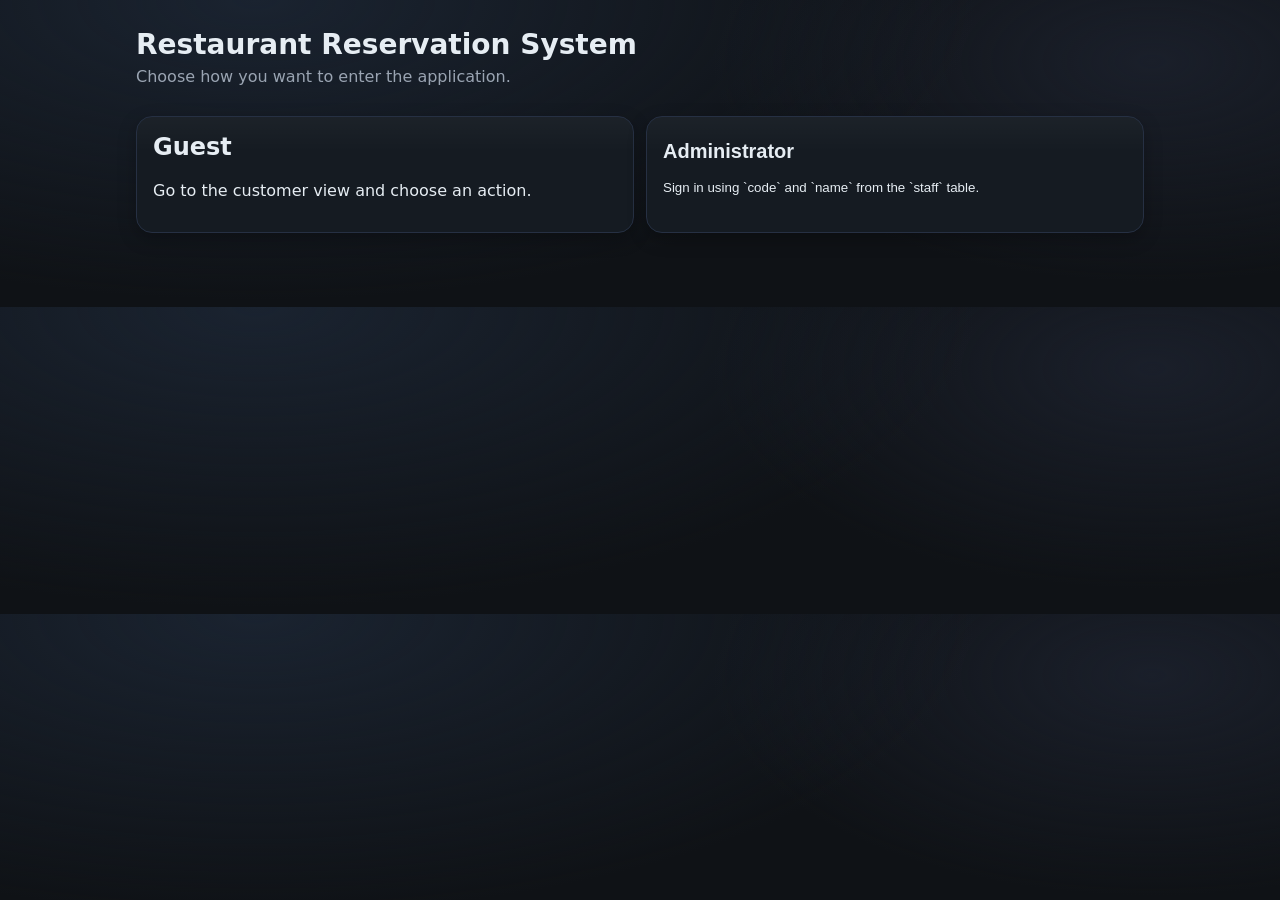
<file: app-frontend-backend/src/main/resources/static/index.html>
<!doctype html>
<html lang="en">
<head>
  <meta charset="utf-8" />
  <meta name="viewport" content="width=device-width,initial-scale=1" />
  <title>Start</title>
  <link rel="stylesheet" href="styles.css" />
</head>
<body>
  <main class="container">
    <header class="header">
      <h1>Restaurant Reservation System</h1>
      <p class="muted">Choose how you want to enter the application.</p>
    </header>

    <section class="grid2">
      <a class="card linkcard roleCard" href="/guest.html">
        <h2>Guest</h2>
        <p>Go to the customer view and choose an action.</p>
      </a>

      <button id="openAdminLoginBtn" class="card linkcard roleCard roleButton" type="button">
        <h2>Administrator</h2>
        <p>Sign in using `code` and `name` from the `staff` table.</p>
      </button>
    </section>

    <section id="adminLoginPanel" class="card adminLoginCard hidden">
      <h2>Administrator Sign In</h2>
      <form id="adminEntryForm" class="form">
        <div class="row">
          <label>Code
            <input id="adminCode" name="code" required placeholder="e.g. 1234" />
          </label>
          <label>Name
            <input id="adminName" name="name" required placeholder="e.g. John" />
          </label>
          <div class="actions">
            <button class="btn primary" type="submit">Sign In</button>
          </div>
        </div>
      </form>
      <div id="adminEntryMsg" class="result"></div>
    </section>
  </main>

  <script src="core.js"></script>
  <script src="public-pages.js"></script>
  <script src="admin-page.js"></script>
  <script src="app.js"></script>
</body>
</html>
</file>
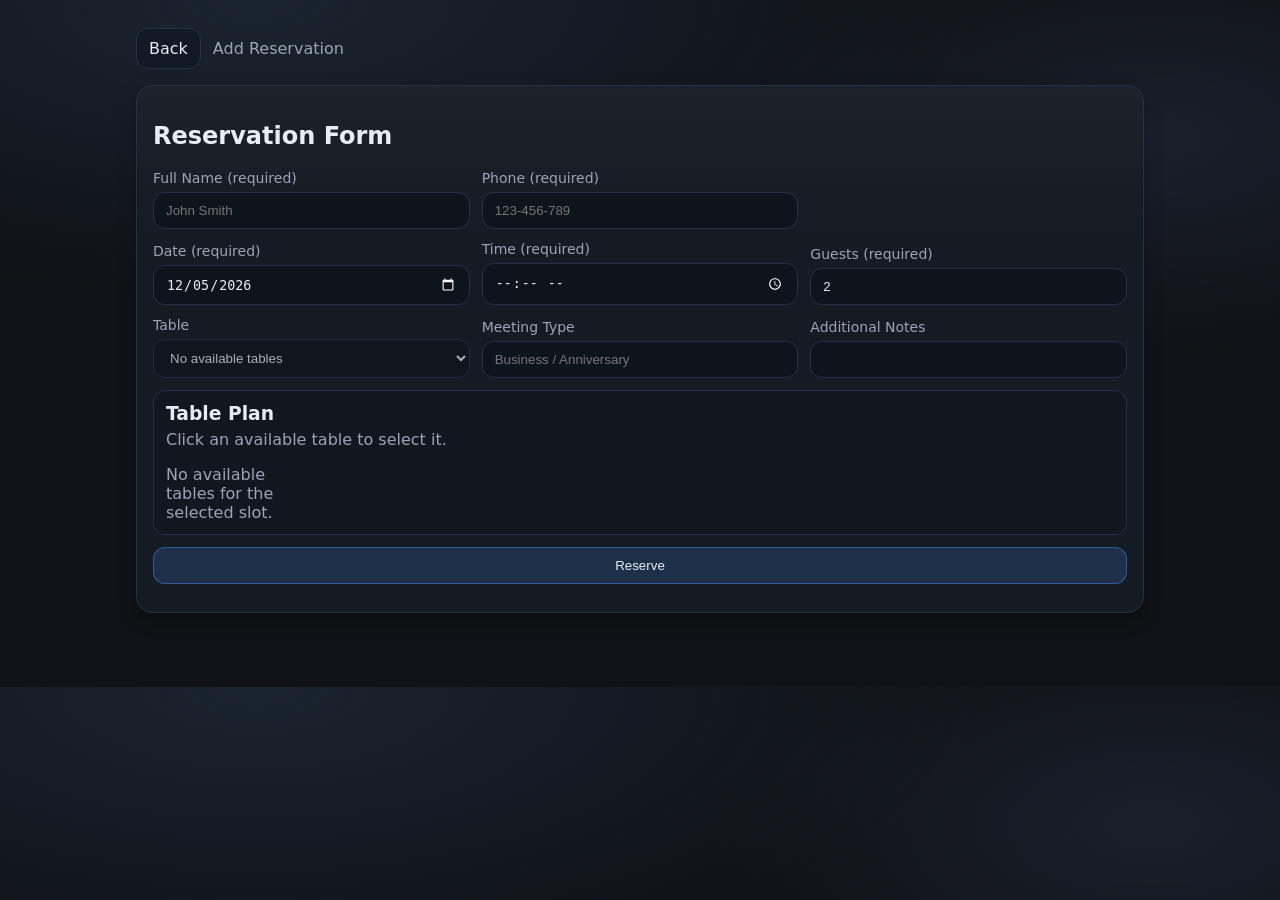
<file: app-frontend-backend/src/main/resources/static/add.html>
<!doctype html>
<html lang="en">
<head>
  <meta charset="utf-8" />
  <meta name="viewport" content="width=device-width,initial-scale=1" />
  <title>Add Reservation</title>
  <link rel="stylesheet" href="styles.css" />
</head>
<body>
  <main class="container">
    <nav class="topnav">
      <a href="/guest.html" class="btn secondary">Back</a>
      <span class="muted">Add Reservation</span>
    </nav>

    <section class="card">
      <h2>Reservation Form</h2>

      <form id="addForm" class="form">
        <div class="row">
          <label>Full Name (required)
            <input name="customerName" required placeholder="John Smith" />
          </label>

          <label>Phone (required)
            <input name="phone" required inputmode="numeric" maxlength="11" placeholder="123-456-789" />
          </label>
        </div>

        <div class="row">
          <label>Date (required)
            <input id="date" name="date" type="date" required />
          </label>

          <label>Time (required)
            <input id="time" name="time" type="time" step="900" required />
          </label>

          <label>Guests (required)
            <input name="guests" type="number" id="guests" min="1" max="10" value="2" required />
          </label>
        </div>

        <div class="row">
          <label>Table
            <select name="tableId" id="tableSelect" required></select>
          </label>

          <label>Meeting Type
            <input name="meetingType" placeholder="Business / Anniversary" />
          </label>

          <label>Additional Notes
            <input name="description" maxlength="500" />
          </label>
        </div>

        <div class="tablePlanWrap">
          <div class="planHeader">
            <h3>Table Plan</h3>
            <p class="muted">Click an available table to select it.</p>
          </div>
          <div id="bookingTablePlan" class="tablesGrid tablePlan"></div>
        </div>

        <button class="btn primary" type="submit">Reserve</button>
      </form>

      <div id="result" class="result"></div>
    </section>
  </main>

  <script src="core.js"></script>
  <script src="public-pages.js"></script>
  <script src="admin-page.js"></script>
  <script src="app.js"></script>
</body>
</html>
</file>
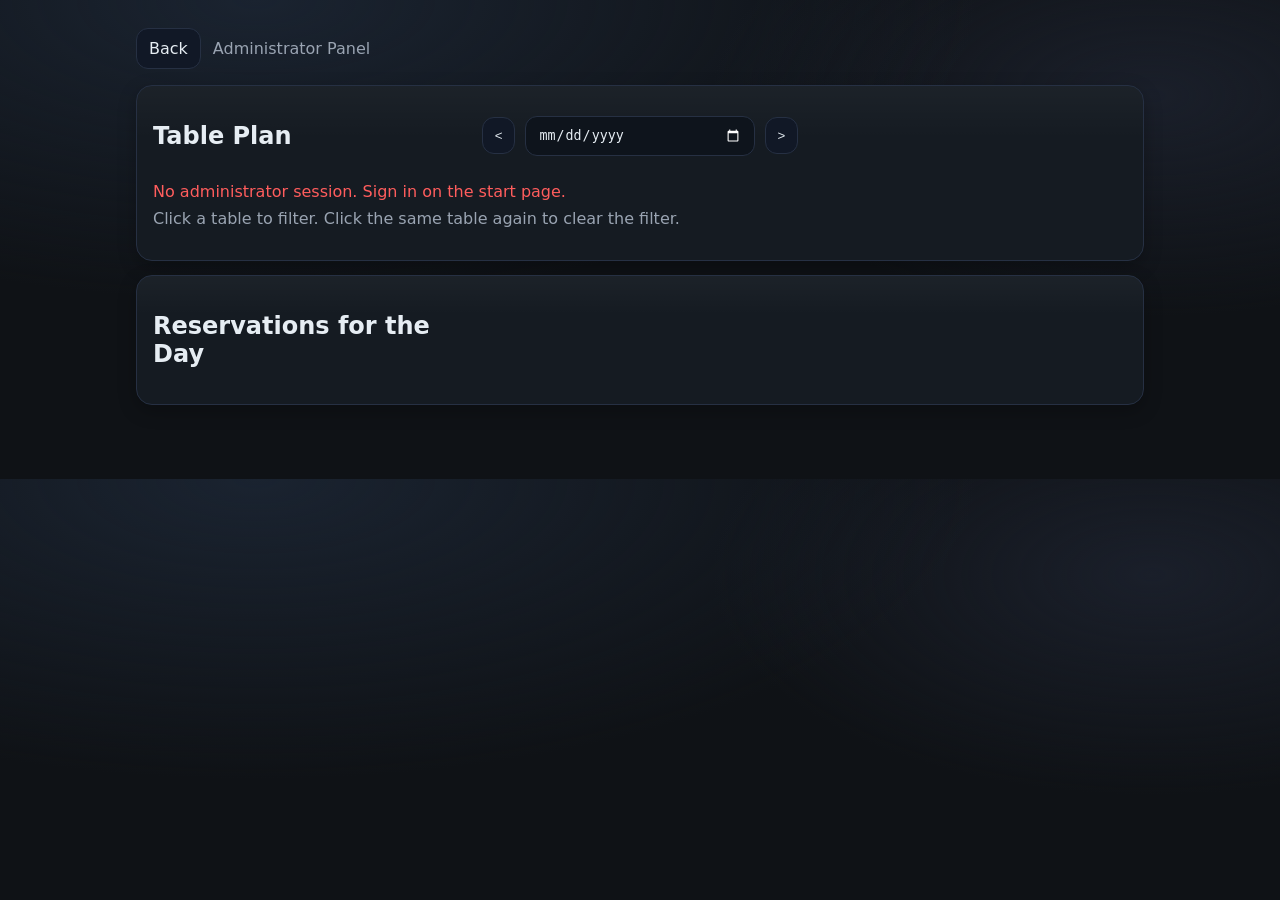
<file: app-frontend-backend/src/main/resources/static/admin.html>
<!doctype html>
<html lang="en">
<head>
  <meta charset="utf-8" />
  <meta name="viewport" content="width=device-width,initial-scale=1" />
  <title>Administrator Panel</title>
  <link rel="stylesheet" href="styles.css" />
</head>
<body>
  <main class="container">
    <nav class="topnav">
      <a href="/guest.html" class="btn secondary">Back</a>
      <span class="muted">Administrator Panel</span>
      <span id="accountBadge" class="accountBadge hidden"></span>
    </nav>

    <section class="card">
      <div class="row headerRow">
        <h2>Table Plan</h2>
        <div class="actions">
          <button id="prevDayBtn" class="btn secondary" type="button">&lt;</button>
          <input id="adminDate" type="date" required />
          <button id="nextDayBtn" class="btn secondary" type="button">&gt;</button>
        </div>
      </div>
      <div id="adminMsg" class="result"></div>
      <div id="tablesGrid" class="tablesGrid tablePlan"></div>
      <p class="muted">Click a table to filter. Click the same table again to clear the filter.</p>
    </section>

    <section class="card">
      <div class="row headerRow">
        <h2>Reservations for the Day</h2>
      </div>
      <div id="reservationsList" class="list"></div>
    </section>
  </main>

  <script src="core.js"></script>
  <script src="public-pages.js"></script>
  <script src="admin-page.js"></script>
  <script src="app.js"></script>
</body>
</html>
</file>
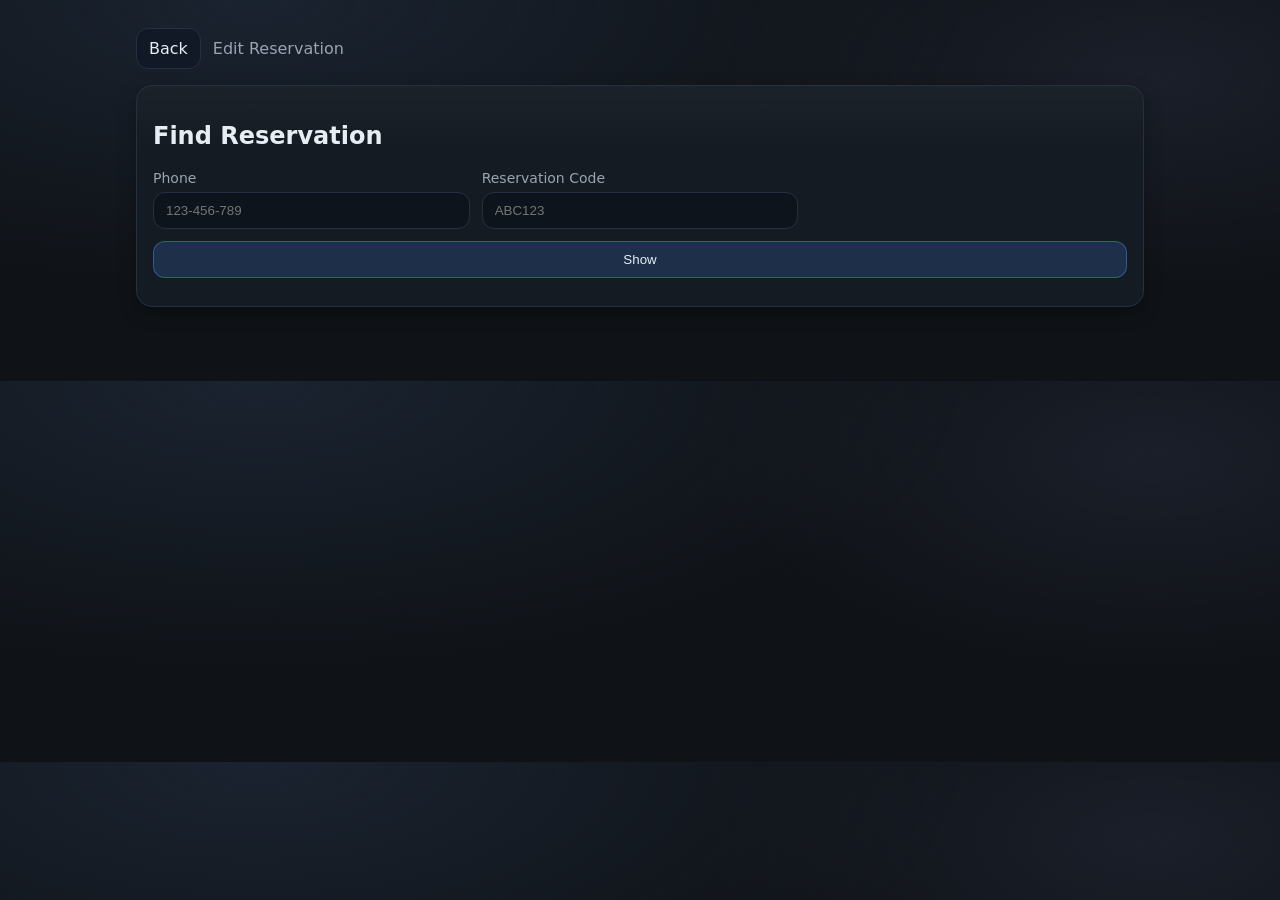
<file: app-frontend-backend/src/main/resources/static/edit.html>
<!doctype html>
<html lang="en">
<head>
  <meta charset="utf-8" />
  <meta name="viewport" content="width=device-width,initial-scale=1" />
  <title>Edit Reservation</title>
  <link rel="stylesheet" href="styles.css" />
</head>
<body>
  <main class="container">
    <nav class="topnav">
      <a href="/guest.html" class="btn secondary">Back</a>
      <span class="muted">Edit Reservation</span>
    </nav>

    <section class="card">
      <h2>Find Reservation</h2>

      <form id="lookupForm" class="form">
        <div class="row">
          <label>Phone
            <input name="phone" required inputmode="numeric" maxlength="11" placeholder="123-456-789" />
          </label>
          <label>Reservation Code
            <input name="code" required placeholder="ABC123" />
          </label>
        </div>

        <button class="btn primary" type="submit">Show</button>
      </form>

      <div id="lookupResult" class="result"></div>
    </section>

    <section class="card" id="editCard" style="display:none;">
      <h2>Edit</h2>
      <p class="muted">Update selected fields and save. (Empty = no change)</p>

      <form id="editForm" class="form">
        <div class="row">
          <label>New Date
            <div class="dateField">
              <input name="date" id="editDate" type="date" />
              <button type="button" class="datePickerBtn" data-date-target="editDate" aria-label="Choose date">Date</button>
            </div>
          </label>
          <label>New Time
            <input name="time" id="editTime" type="time" step="900" />
          </label>
        </div>

        <div class="row">
          <label>New Guests
            <input name="guests" id="editGuests" type="number" min="1" max="10" />
          </label>
          <label>New Table
            <select name="tableId" id="editTableSelect"></select>
          </label>
        </div>

        <div class="row">
          <label>Meeting Type
            <input name="meetingType" placeholder="e.g. birthday / business / date" />
          </label>
          <label>Description / Additional Info
            <input name="description" maxlength="500" placeholder="e.g. child seat, allergies..." />
          </label>
        </div>

        <button class="btn primary" type="submit">Save Changes</button>
        <button id="cancelBtn" class="btn danger" type="button" style="margin-top:12px;">
          Cancel Reservation
        </button>
      </form>

      <div id="editResult" class="result"></div>
    </section>
  </main>

  <script src="core.js"></script>
  <script src="public-pages.js"></script>
  <script src="admin-page.js"></script>
  <script src="app.js"></script>
</body>
</html>
</file>
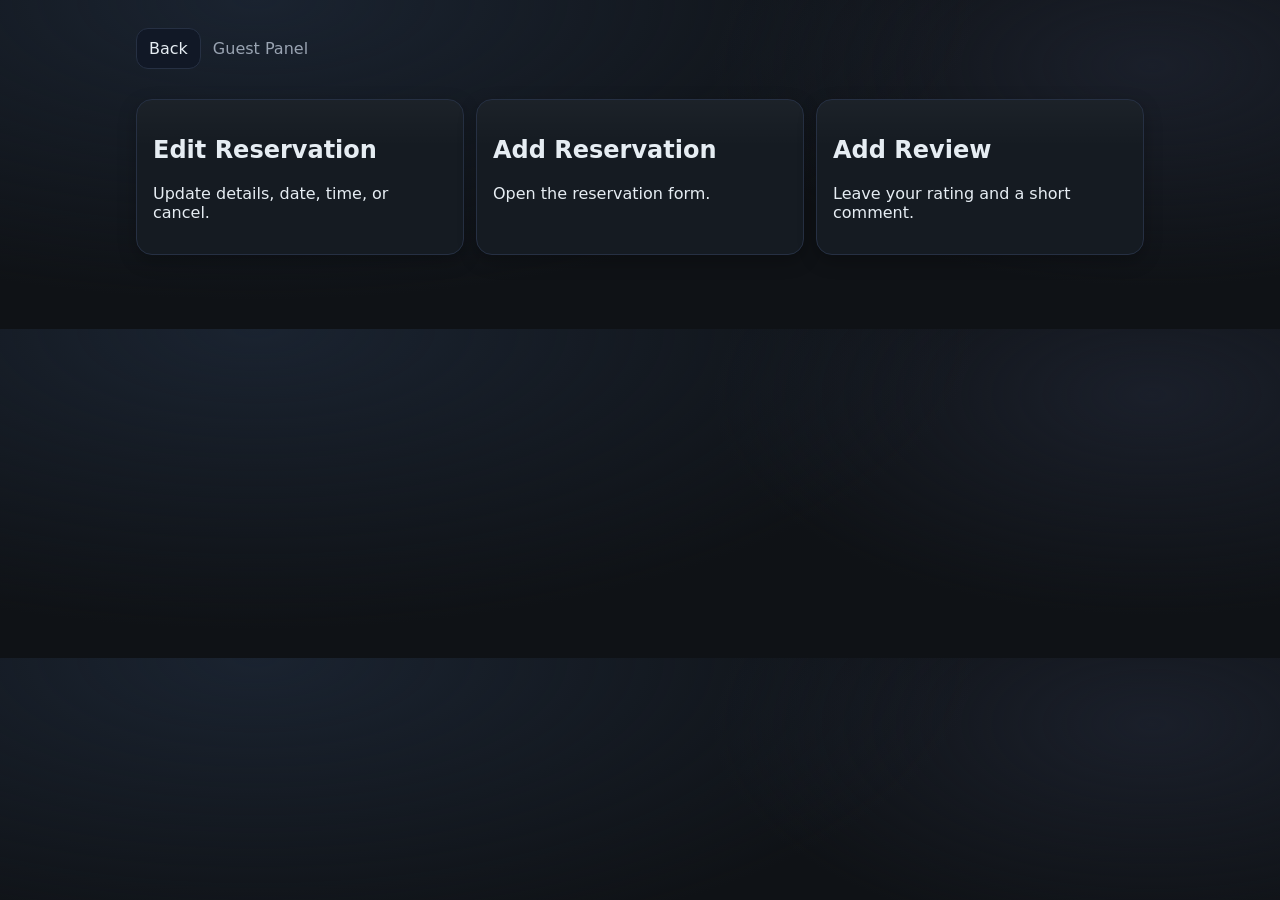
<file: app-frontend-backend/src/main/resources/static/guest.html>
<!doctype html>
<html lang="en">
<head>
  <meta charset="utf-8" />
  <meta name="viewport" content="width=device-width,initial-scale=1" />
  <title>Reservations - Guest Panel</title>
  <link rel="stylesheet" href="styles.css" />
</head>
<body>
  <main class="container">
    <nav class="topnav">
      <a id="guestBackBtn" href="/" class="btn secondary">Back</a>
      <span class="muted">Guest Panel</span>
      <span id="accountBadge" class="accountBadge hidden"></span>
    </nav>

    <section class="grid3">
      <a class="card linkcard" href="/edit.html">
        <h2>Edit Reservation</h2>
        <p>Update details, date, time, or cancel.</p>
      </a>

      <a class="card linkcard" href="/add.html">
        <h2>Add Reservation</h2>
        <p>Open the reservation form.</p>
      </a>

      <a class="card linkcard" href="/reviews.html">
        <h2>Add Review</h2>
        <p>Leave your rating and a short comment.</p>
      </a>

      <a id="adminPanelCard" class="card linkcard adminLinkcard hidden" href="/admin.html" aria-hidden="true">
        <h2>Administrator Panel</h2>
        <p>Manage table plan and daily reservations.</p>
      </a>
    </section>
  </main>

  <script src="core.js"></script>
  <script src="public-pages.js"></script>
  <script src="admin-page.js"></script>
  <script src="app.js"></script>
</body>
</html>
</file>
<file: app-frontend-backend/src/main/resources/static/styles.css>
:root {
  --bg: #0f1216;
  --card: #151b22;
  --muted: #9aa4b2;
  --text: #e6edf3;
  --line: #263043;
  --btn: #24324a;
  --btn2: #1d2636;
  --accent: #4c8dff;
  --danger: #ff5d5d;
  --ok: #36d399;
  --warn: #e7b54e;
}

* { box-sizing: border-box; }

body {
  margin: 0;
  font-family: system-ui, -apple-system, Segoe UI, Roboto, Arial, sans-serif;
  background: radial-gradient(1200px 500px at 20% 0%, #1a2330, transparent 60%),
              radial-gradient(800px 400px at 90% 20%, #1a1f2a, transparent 55%),
              var(--bg);
  color: var(--text);
}

.container { max-width: 1040px; margin: 0 auto; padding: 28px 16px 60px; }
.header h1 { margin: 0 0 6px; font-size: 28px; }
.muted { color: var(--muted); margin-top: 0;}
.tablesGrid.muted{margin-top: 20px;}
.hidden { display: none !important; }

.topnav { display: flex; align-items: center; gap: 12px; margin-bottom: 16px; }
.accountBadge {
  margin-left: auto;
  font-size: 13px;
  border: 1px solid var(--line);
  border-radius: 999px;
  padding: 6px 12px;
  background: #111826;
  color: var(--text);
}

.card {
  background: linear-gradient(180deg, rgba(255,255,255,.03), transparent 30%), var(--card);
  border: 1px solid var(--line);
  border-radius: 16px;
  padding: 16px;
  margin: 14px 0;
  box-shadow: 0 6px 18px rgba(0,0,0,.25);
}

.grid3 {
  display: grid;
  grid-template-columns: repeat(3, minmax(0, 1fr));
  gap: 12px;
}
.grid2 {
  display: grid;
  grid-template-columns: repeat(2, minmax(0, 1fr));
  gap: 12px;
}
@media (max-width: 860px) {
  .grid3 { grid-template-columns: 1fr; }
  .grid2 { grid-template-columns: 1fr; }
}

.linkcard { text-decoration: none; color: inherit; transition: 120ms; }
.linkcard:hover { border-color: rgba(76,141,255,.55); transform: translateY(-1px); }
.roleButton { width: 100%; text-align: left; }
.roleCard h2 { margin-top: 0; }

.adminLinkcard {
  border-color: rgba(54,211,153,.35);
  background: linear-gradient(180deg, rgba(54,211,153,.09), transparent 40%), var(--card);
}

.adminLoginCard {
  margin-top: 6px;
}

.form { display: grid; gap: 12px; }

.row {
  display: grid;
  grid-template-columns: repeat(3, minmax(0, 1fr));
  gap: 12px;
  align-items: end;
}
@media (max-width: 900px) {
  .row { grid-template-columns: 1fr; }
}

label { display: grid; gap: 6px; font-size: 14px; color: var(--muted); }

input, select {
  width: 100%;
  padding: 10px 12px;
  border-radius: 12px;
  border: 1px solid var(--line);
  background: #0e141c;
  color: var(--text);
  outline: none;
}

input:focus, select:focus {
  border-color: rgba(76,141,255,.7);
}

input[type="date"],
input[type="time"] {
  color-scheme: dark;
}

input[type="date"]::-webkit-calendar-picker-indicator,
input[type="time"]::-webkit-calendar-picker-indicator {
  filter: brightness(0) invert(1);
  opacity: 1;
  cursor: pointer;
}

.btn {
  border: 1px solid var(--line);
  background: var(--btn2);
  color: var(--text);
  padding: 10px 12px;
  border-radius: 12px;
  cursor: pointer;
}

.btn:hover { 
  background: var(--btn); 
}
.btn.primary { 
  background: rgba(76,141,255,.18); 
  border-color: rgba(76,141,255,.45); 
}
.btn.secondary { 
  background: #111826; 
  text-decoration: none; 
}
.btn.danger {
  background: rgba(255,93,93,.14); 
  border-color: rgba(255,93,93,.45); 
  width: 100px;
}

.result { margin-top: 12px; font-size: 16px; color: var(--muted); }
.result.ok { color: var(--ok); }
.result.err { color: var(--danger); }

.actions { 
  display: flex;  
  gap: 10px; 
  align-items: center; 
}


.tablePlanWrap {
  border: 1px solid var(--line);
  border-radius: 12px;
  padding: 12px;
  background: rgba(14,20,28,.6);
}

.planHeader h3 {
  margin: 0 0 6px;
}

.tablesGrid {
  display: grid;
  grid-template-columns: repeat(6, minmax(0, 1fr));
  gap: 10px;
  margin-top: 8px;
}
@media (max-width: 900px) { .tablesGrid { grid-template-columns: repeat(3, 1fr); } }
@media (max-width: 520px) { .tablesGrid { grid-template-columns: repeat(2, 1fr); } }

.tableTile {
  padding: 12px;
  border-radius: 14px;
  border: 1px solid var(--line);
  background: #0e141c;
  cursor: pointer;
  text-align: left;
  color:#FFF;
}

.tableTile .title { font-weight: 700; }
.tableTile .small { color: var(--muted); font-size: 12px; margin-top: 4px; }

.tableTile:hover { border-color: rgba(76,141,255,.55); }
.tableTile.selected { border-color: #4c8dff; box-shadow: inset 0 0 0 2px rgba(76,141,255,.85), 0 0 0 1px rgba(76,141,255,.45); }
.tableTile.available { border-color: rgba(54,211,153,.35); }
.tableTile.busy { border-color: rgba(255,93,93,.45); opacity: .82; }
.tableTile.tooSmall { border-color: rgba(231,181,78,.5); }

.badge {
  font-size: 12px;
  color: var(--muted);
  border: 1px solid var(--line);
  border-radius: 999px;
  padding: 4px 10px;
}

.list { display: grid; gap: 10px; }
.item {
  padding: 12px;
  border-radius: 14px;
  border: 1px solid var(--line);
  background: #0e141c;
}
.itemHead { display: flex; justify-content: space-between; gap: 10px; align-items: center; }
.headerRow { align-items: center; }
</file>
